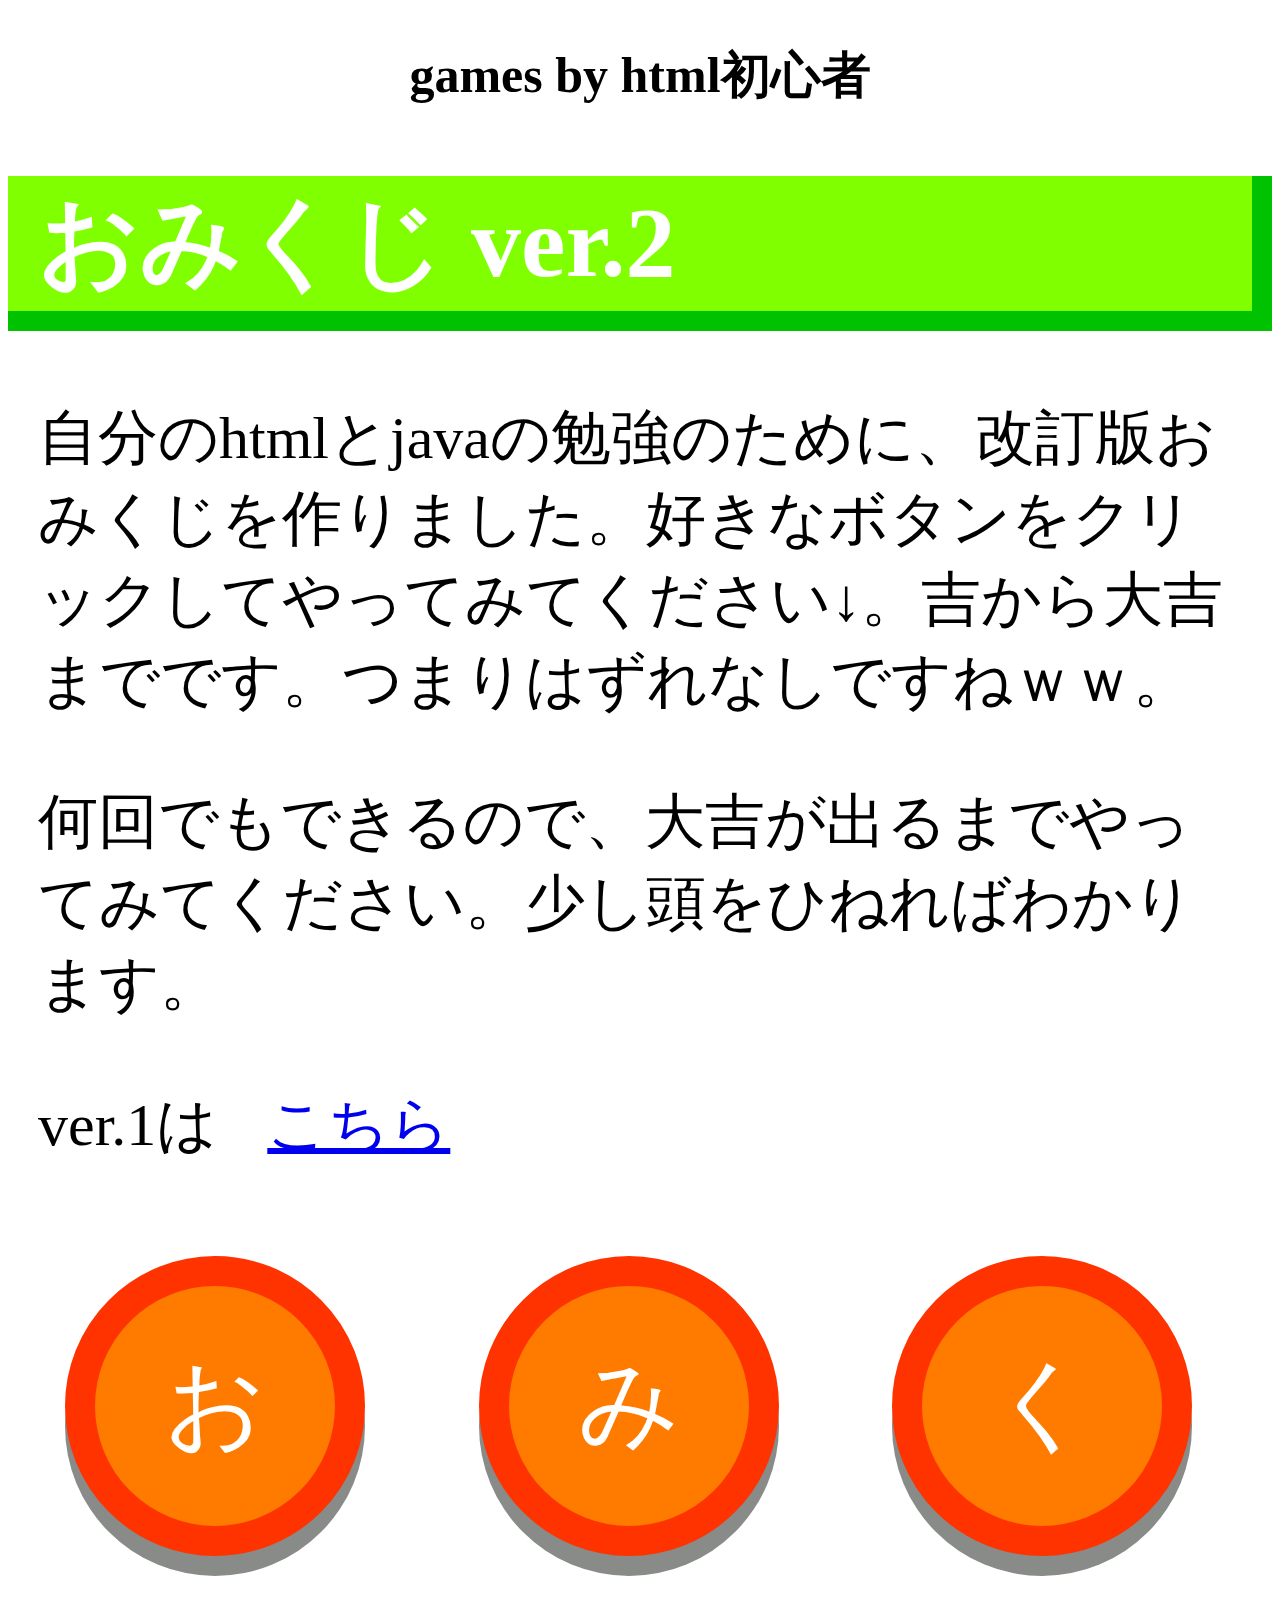
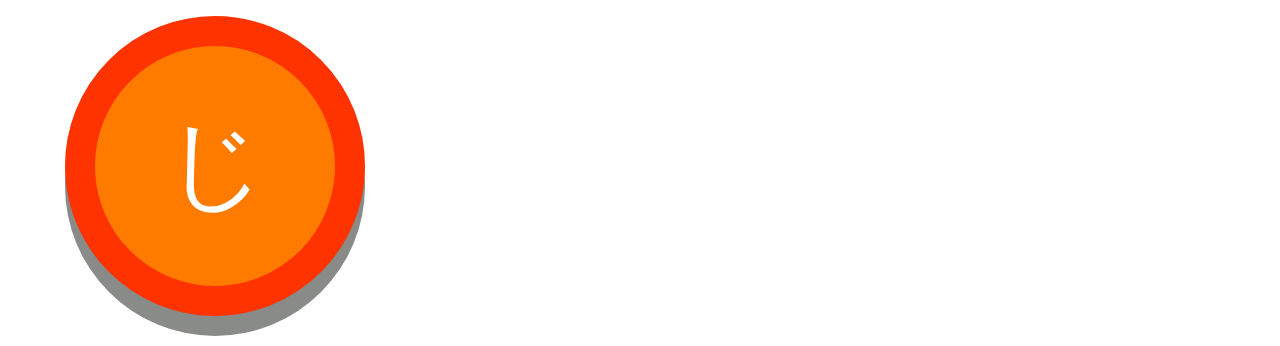
<file: index.html>
<!DOCTYPE html>
<head>
    <meta charset="UTF-8">
    <title>おみくじ</title>
    <link rel="stylesheet" href="my css.css">
</head>
<body>
    <div class="header">
        <h2>games by html初心者</h2>
        <h1><a class="a" href="おみくじ３.html">おみくじ ver.2</a></h1>
        
    </div>
    <div class="main">
        <p>自分のhtmlとjavaの勉強のために、改訂版おみくじを作りました。好きなボタンをクリックしてやってみてください↓。吉から大吉までです。つまりはずれなしですねｗｗ。</p>
        <p>何回でもできるので、大吉が出るまでやってみてください。少し頭をひねればわかります。</p>
        <p>ver.1は<a class="a2" href="https://htmlcsshed.github.io/">こちら</a></p>
        <script>
            myTable = new Array(	
                "おみくじ１.html",
                "おみくじ２.html",
                "おみくじ４.html"
            );

            function myRndLink(){
                myRnd = Math.floor( Math.random() * myTable.length );	
                location.href = myTable[myRnd]; 
            }
        </script>
        <form>
            <input type="button" value="お" onclick="myRndLink()">
            <input type="button" value="み" onclick="myRndLink()">
            <input type="button" value="く" onclick="myRndLink()">
            <input type="button" value="じ" onclick="myRndLink()">
        </form>
    </div>
</body>
</file>
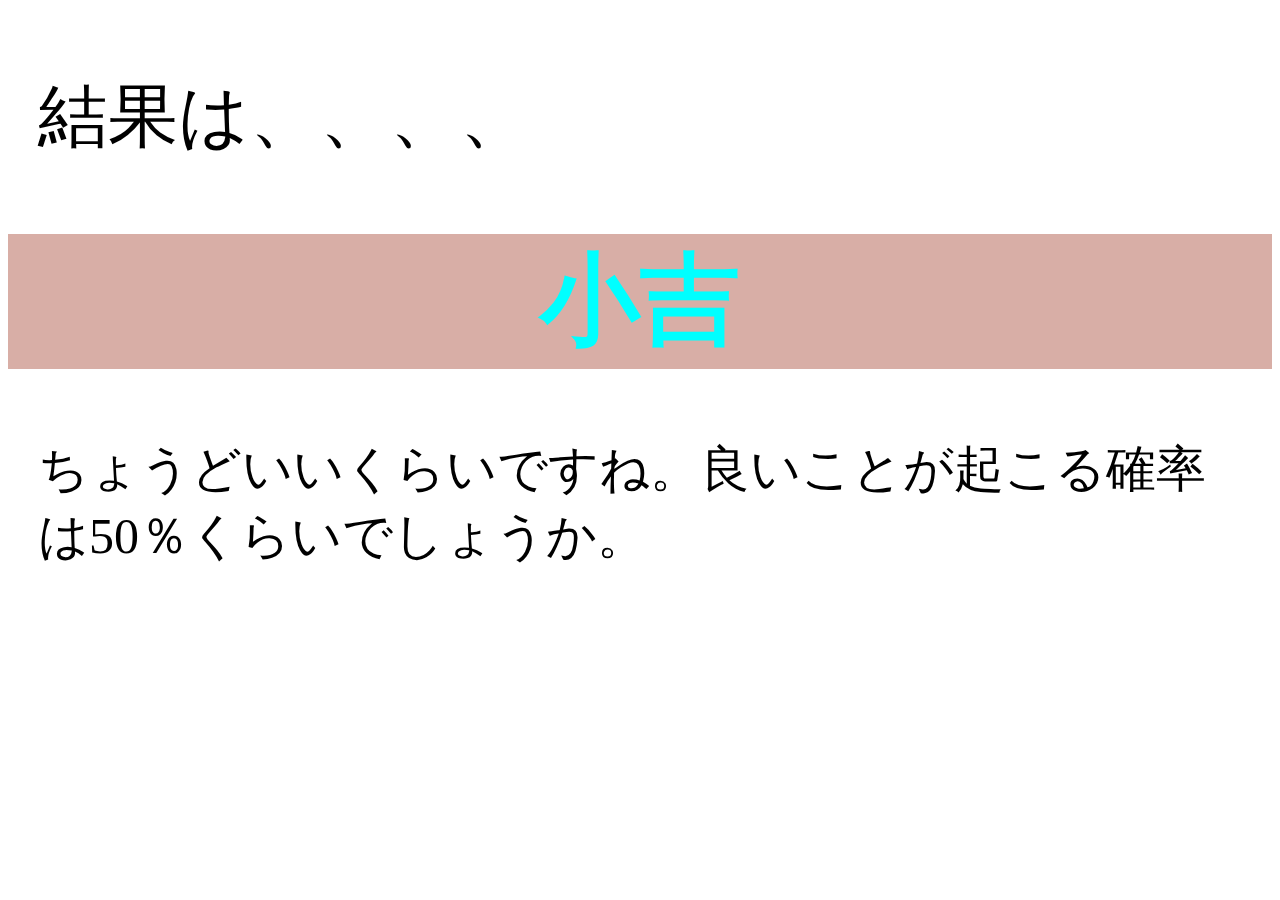
<file: おみくじ１.html>
<!DOCTYPE html>
<head>
    <meta charset="UTF-8">
    <title>結果</title>
    <link rel="stylesheet" href="おみくじ１.css">
</head>
<p class="kekka">結果は、、、、</p>
<h1>小吉</h1>
<p class="kome1">ちょうどいいくらいですね。良いことが起こる確率は50％くらいでしょうか。</p>
</file>
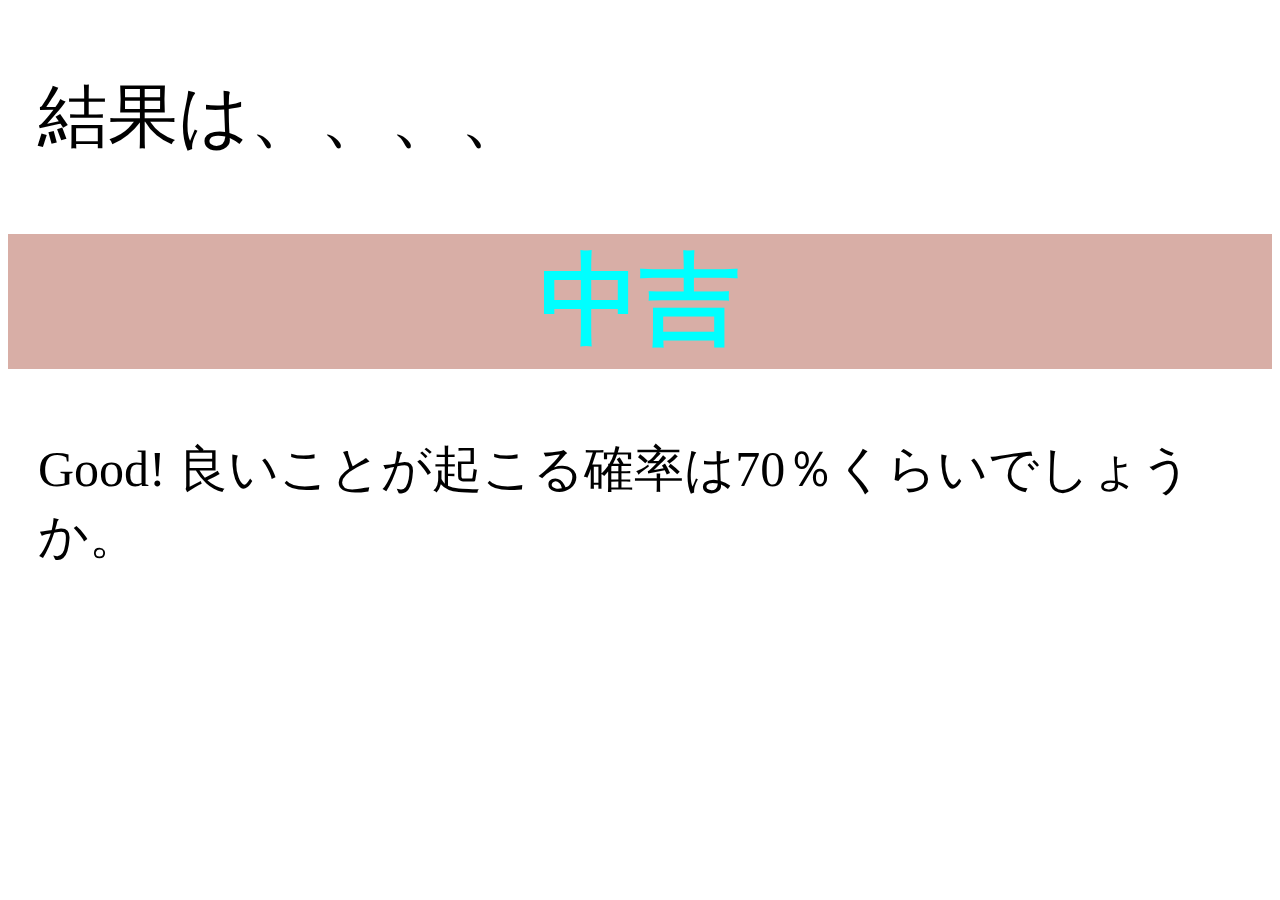
<file: おみくじ２.html>
<!DOCTYPE html>
<head>
    <meta charset="UTF-8">
    <title>結果</title>
    <link rel="stylesheet" href="おみくじ１.css">
</head>
<p class="kekka">結果は、、、、</p>
<h1>中吉</h1>
<p class="kome1">Good! 良いことが起こる確率は70％くらいでしょうか。</p>
</file>
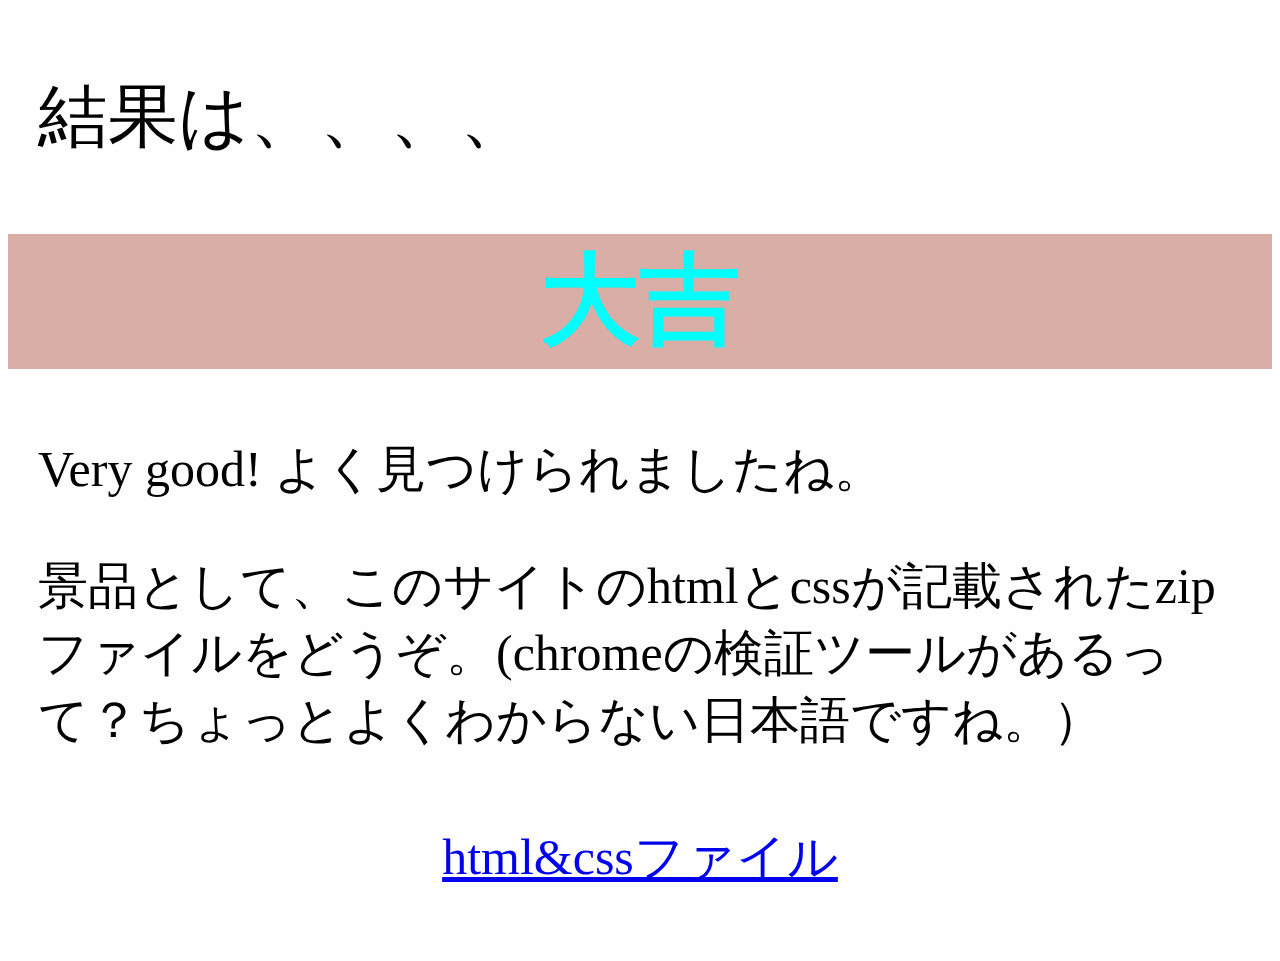
<file: おみくじ３.html>
<!DOCTYPE html>
<head>
    <meta charset="UTF-8">
    <title>結果</title>
    <link rel="stylesheet" href="おみくじ３.css">
</head>
<p class="kekka">結果は、、、、</p>
<h1>大吉</h1>
<p class="kome1">Very good! よく見つけられましたね。</p>
<p class="kome1">景品として、このサイトのhtmlとcssが記載されたzipファイルをどうぞ。(chromeの検証ツールがあるって？ちょっとよくわからない日本語ですね。）</p>
<p class="zip"><a href="html&css.zip" download="html&css.zip">html&cssファイル</a></p>
</file>
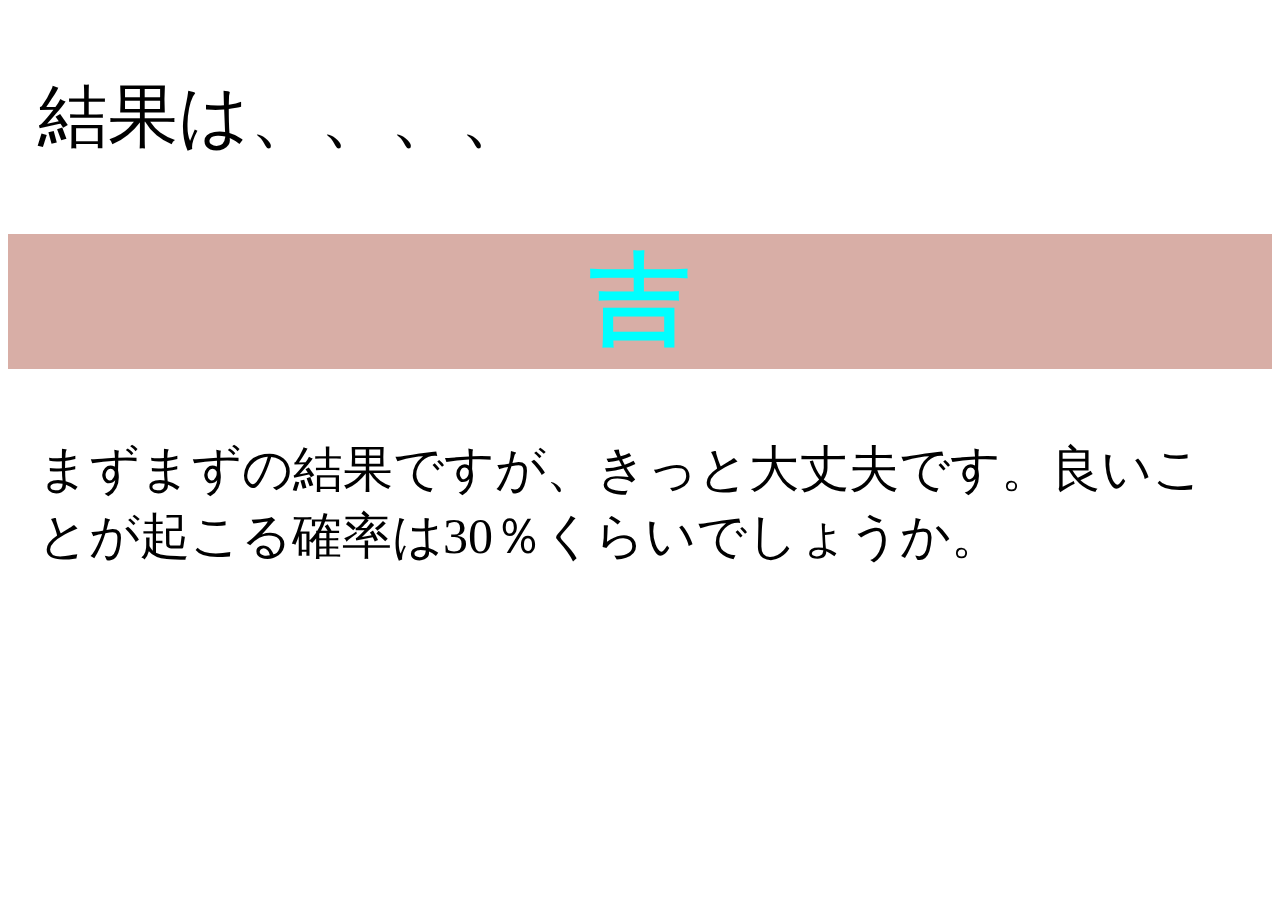
<file: おみくじ４.html>
<!DOCTYPE html>
<head>
    <meta charset="UTF-8">
    <title>結果</title>
    <link rel="stylesheet" href="おみくじ１.css">
</head>
<p class="kekka">結果は、、、、</p>
<h1>吉</h1>
<p class="kome1">まずまずの結果ですが、きっと大丈夫です。良いことが起こる確率は30％くらいでしょうか。</p>
</file>
<file: my css.css>
h1 {
    font-size:100px;
    background:chartreuse;
    border-bottom:solid rgb(0, 194, 0) 20px;
    border-right:solid rgb(0, 194, 0) 20px;
    padding-left:30px;
    
}

.a {
    text-decoration:none;
    color:rgb(255, 255, 255);
    cursor:auto;
}

.a2 {
    font-size:60px;
    text-align:center;
    padding-left:50px;
}

p {
    font-size:60px;
    padding-left:30px;
    padding-right:30px;
}

input {
    float:left;
    margin:30px 4.5%;
    padding:50px;
    font-size:100px;
    color:rgb(255, 255, 255);
    background:rgb(255, 123, 0);
    box-sizing: border-box;
    border:solid rgb(255, 51, 0) 30px;
    border-radius:50%;
    width:300px;
    height:300px;
    box-shadow:0 20px 0 0 #898b88;
    cursor:pointer;
    
}

h2 {
    font-size:50px;
    text-align:center;
    padding:0px 0;
}
</file>
<file: おみくじ１.css>
h1 {
    font-size:100px;
    color:aqua;
    background:rgb(216, 174, 166);
    text-align:center;
    padding:0px 0;
}

.kekka {
    font-size:70px;
    padding-left:30px;
    padding-right:30px;
}

.kome1 {
    font-size:50px;
    padding-left:30px;
    padding-right:30px;
}
</file>
<file: おみくじ３.css>
h1 {
    font-size:100px;
    color:aqua;
    background:rgb(216, 174, 166);
    text-align:center;
    padding:0px 0;
}

.kekka {
    font-size:70px;
    padding-left:30px;
    padding-right:30px;
}

.kome1 {
    font-size:50px;
    padding-left:30px;
    padding-right:30px;
}

.zip {
    font-size:50px;
    text-align:center;
    padding:20px;
}
</file>
